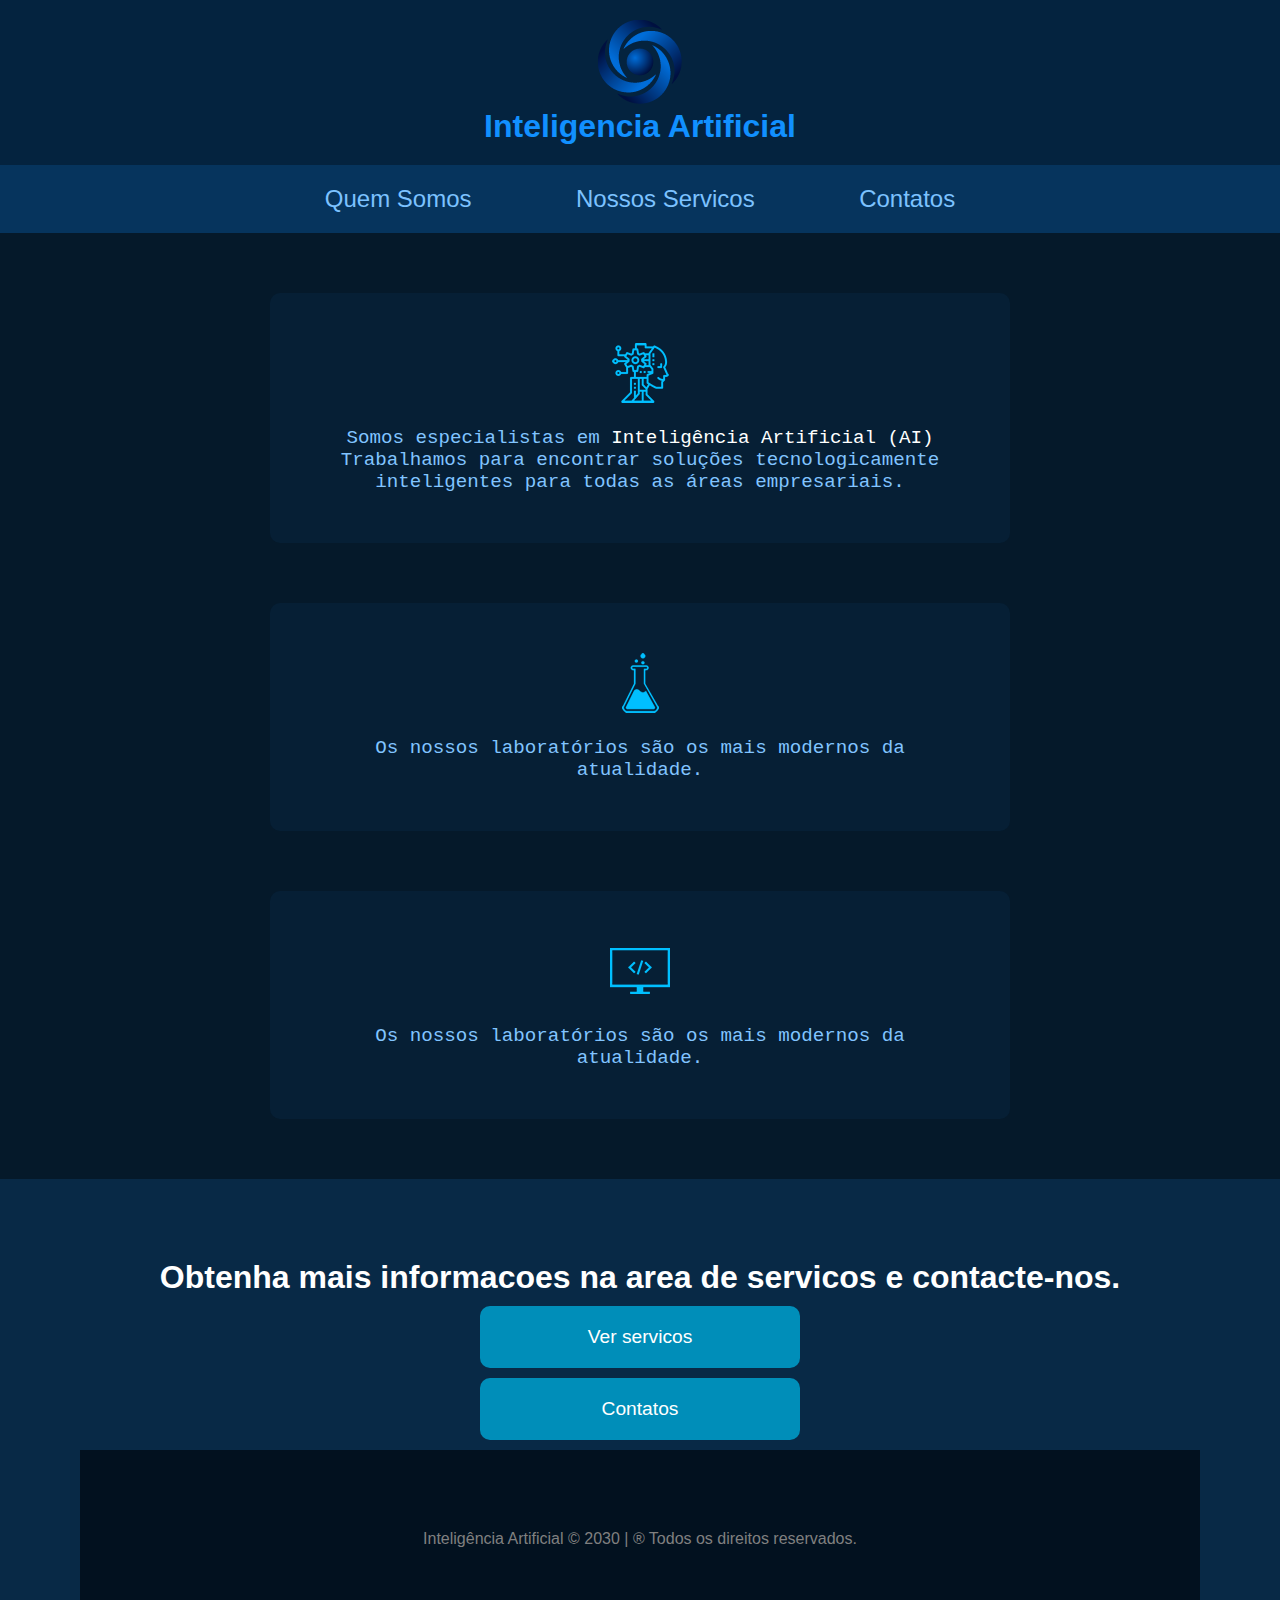
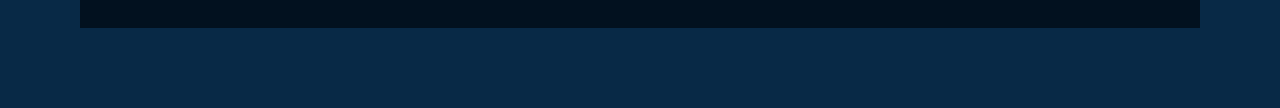
<file: index.html>
<!DOCTYPE html>
<html lang="pt">

<head>
    <meta charset="UTF-8">
    <meta http-equiv="X-UA-Compatible" content="IE=edge">
    <meta name="viewport" content="width=device-width, initial-scale=1.0">
    <title>Inteligência Artificial</title>

    <!-- estilos da pagina -->
    <link rel="stylesheet" href="assets/css/estilos.css">

    <!-- favicon -->
    <link rel="shortcut icon" href="assets/images/logo_empresa.png" type="image/png">
</head>


<body>
    <!-- cabecalho -->

    <header class="container-cabecalho">
        <a href="index.html">
            <img src="assets/images/logo_empresa.png" alt="logo_empresa" title="Inteligencia Artificial">
        </a>
        <h3>Inteligencia Artificial</h3>
    </header>

    <!-- navegacao -->

    <nav class="container-navegacao">
        <a href="index.html">Quem Somos</a>
        <a href="servicos.html">Nossos Servicos</a>
        <a href="contatos.html">Contatos</a>
    </nav>

    <!-- quem somos -->

    <section class="container-quem-somos">
        <article class="servicos">
            <img src="assets/images/icon_ai.png" class="icnone" alt="icone" alt="Inteligencia Artificial">
            <p class="servicos-texto">
                Somos especialistas em <span class="servicos-texto-realce">Inteligência Artificial (AI)</span>
                Trabalhamos para encontrar soluções tecnologicamente inteligentes para todas as áreas empresariais.
            </p>
        </article>

        <article class="servicos">
            <img src="assets/images/icon_lab.png" class="icnone" alt="icone" alt="Laboratorio moderno">
            <p class="servicos-texto">
                Os nossos laboratórios são os mais modernos da atualidade.
            </p>
        </article>

        <article class="servicos">
            <img src="assets/images/icon_computer.png" class="icnone" alt="icone" alt="Programadores experientes">
            <p class="servicos-texto">
                Os nossos laboratórios são os mais modernos da atualidade.
            </p>
        </article>

    </section>

    <!-- ver servicos ou contatos-->

    <section class="container-servicos-contatos">
        <h1>Obtenha mais informacoes na area de servicos e contacte-nos.</h1>
        <div class="botoes-servicos-contatos0">
            <a href="servicos.html">Ver servicos</a>
            <a href="contatos.html">Contatos</a>
        </div>

        <footer>
            Inteligência Artificial &copy; 2030 | &reg; Todos os direitos reservados.
        </footer>

    </section>

</body>

</html>
</file>
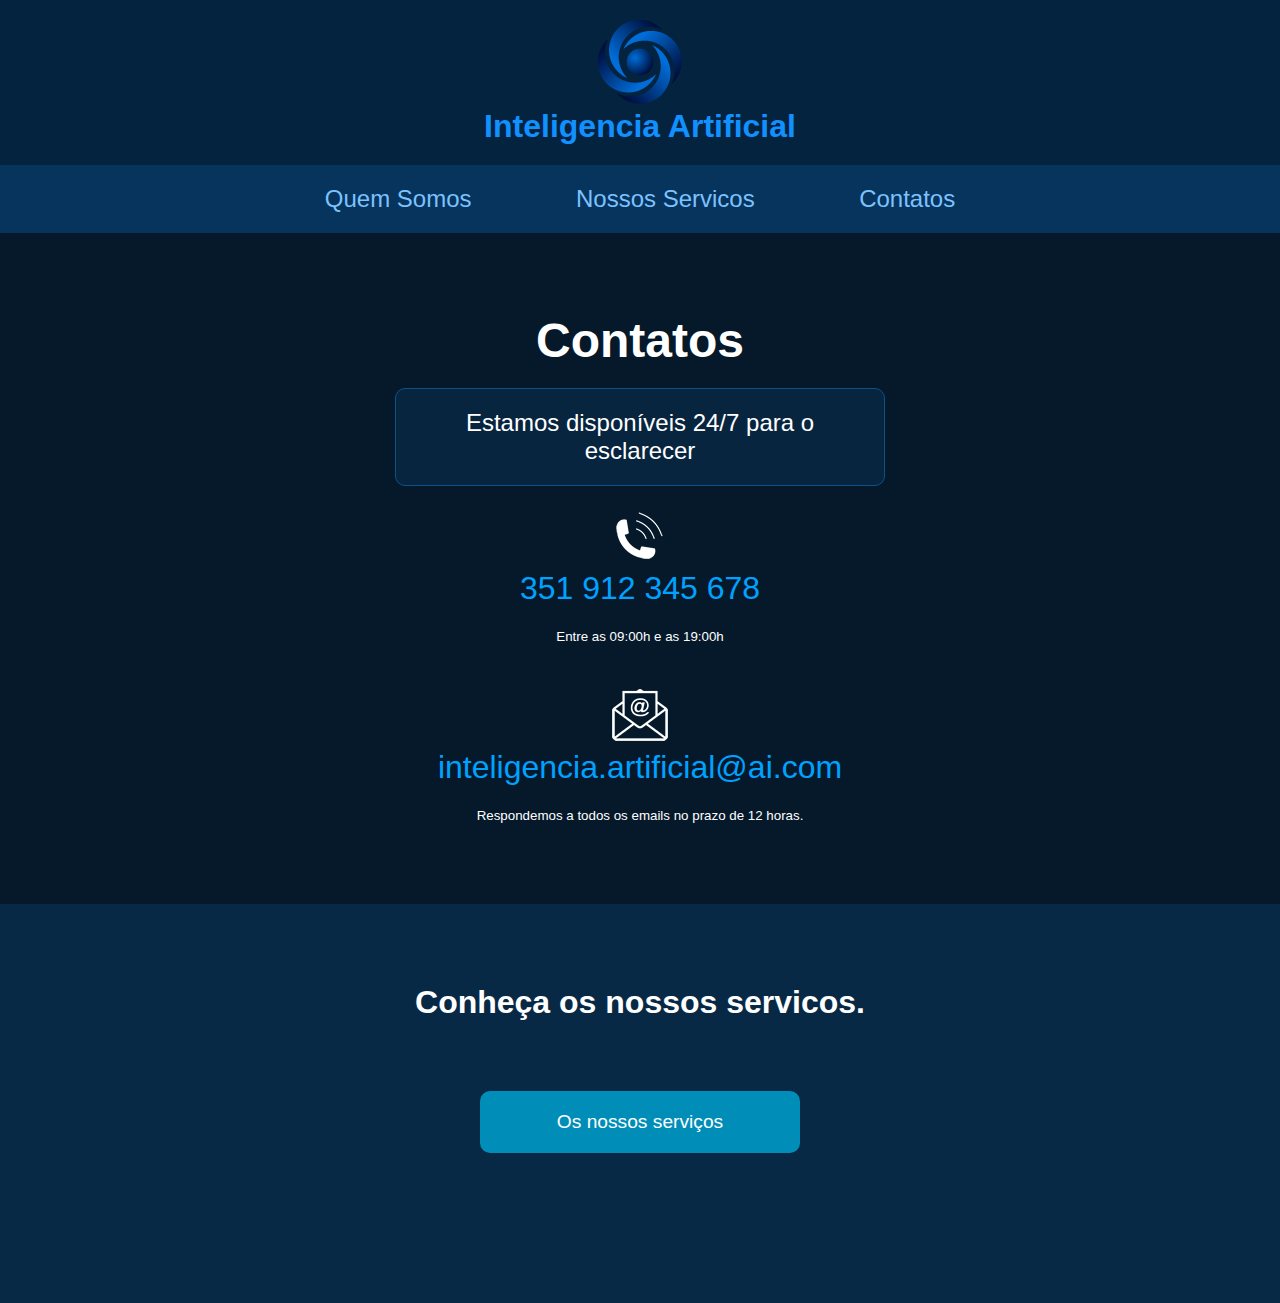
<file: contatos.html>
<!DOCTYPE html>
<html lang="pt">

<head>
    <meta charset="UTF-8">
    <meta http-equiv="X-UA-Compatible" content="IE=edge">
    <meta name="viewport" content="width=device-width, initial-scale=1.0">
    <title>Inteligência Artificial</title>

    <!-- estilos da pagina -->
    <link rel="stylesheet" href="assets/css/estilos.css">

    <!-- favicon -->
    <link rel="shortcut icon" href="assets/images/logo_empresa.png" type="image/png">
</head>


<body>
    <!-- cabecalho -->

    <header class="container-cabecalho">
        <a href="index.html">
            <img src="assets/images/logo_empresa.png" alt="logo_empresa" title="Inteligencia Artificial">
        </a>
        <h3>Inteligencia Artificial</h3>
    </header>

    <!-- navegacao -->

    <nav class="container-navegacao">
        <a href="index.html">Quem Somos</a>
        <a href="servicos.html">Nossos Servicos</a>
        <a href="contatos.html">Contatos</a>
    </nav>

    <!-- contatos -->

    <section class="container-contatos">

        <h1 class="text-center">Contatos</h1>
        <h3 class="text-center">Estamos disponíveis 24/7 para o esclarecer</h3>

        <article class="text-center">
            <img src="assets/images/icon_phone.png" alt="Telefone">
            <a href="tel:351912345678" class="contatos">351 912 345 678</a>
            <small>Entre as 09:00h e as 19:00h</small>
        </article>

        <article class="text-center margin-top-40">
            <img src="assets/images/icon_email.png" alt="Email">
            <a href="mailto:inteligencia.artificial@ai.com" class="contatos">inteligencia.artificial@ai.com</a>
            <small>Respondemos a todos os emails no prazo de 12 horas.</small>
        </article>


    </section>


    <!-- ver servicos ou contatos-->

    <section class="container-servicos-contatos">

        <h1>Conheça os nossos servicos.</h3>

            <div class="botoes-servicos-contatos">
                <a href="servicos.html" class="botao">Os nossos serviços</a>
            </div>

    </section>

</body>

</html>
</file>
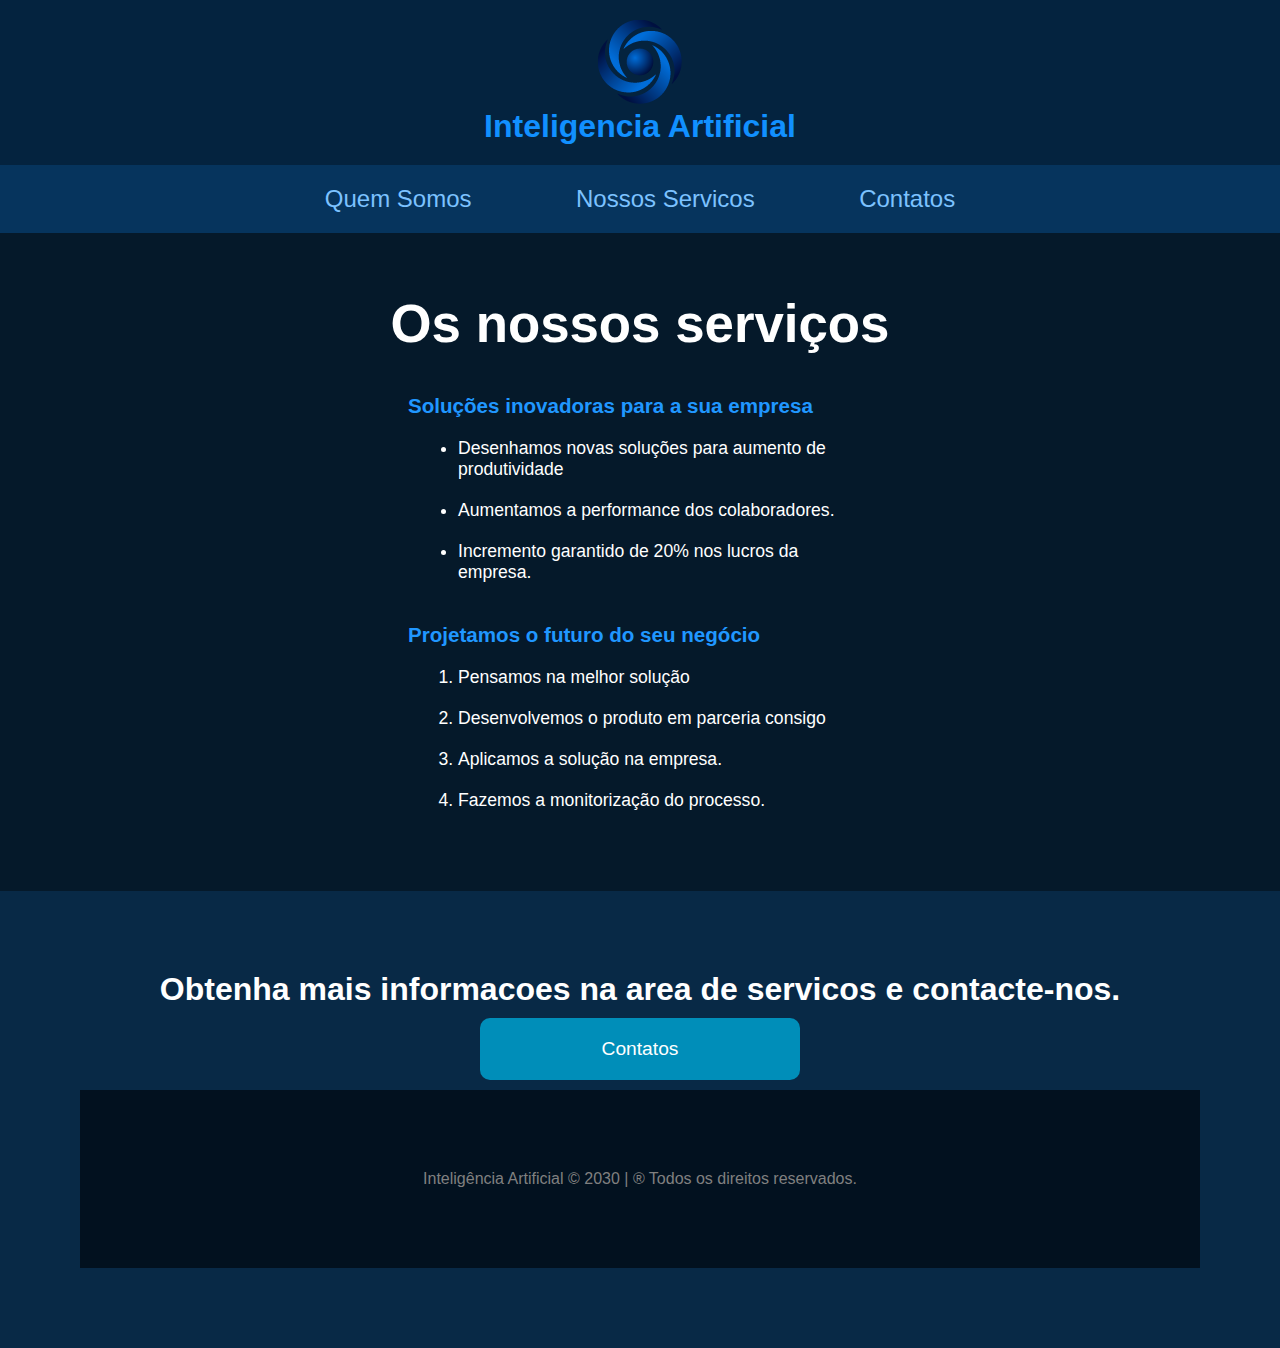
<file: servicos.html>
<!DOCTYPE html>
<html lang="pt">

<head>
    <meta charset="UTF-8">
    <meta http-equiv="X-UA-Compatible" content="IE=edge">
    <meta name="viewport" content="width=device-width, initial-scale=1.0">
    <title>Inteligência Artificial</title>

    <!-- estilos da pagina -->
    <link rel="stylesheet" href="assets/css/estilos.css">

    <!-- favicon -->
    <link rel="shortcut icon" href="assets/images/logo_empresa.png" type="image/png">
</head>


<body>
    <!-- cabecalho -->

    <header class="container-cabecalho">
        <a href="index.html">
            <img src="assets/images/logo_empresa.png" alt="logo_empresa" title="Inteligencia Artificial">
        </a>
        <h3>Inteligencia Artificial</h3>
    </header>

    <!-- navegacao -->

    <nav class="container-navegacao">
        <a href="index.html">Quem Somos</a>
        <a href="servicos.html">Nossos Servicos</a>
        <a href="contatos.html">Contatos</a>
    </nav>

    <!-- servicos -->

    <section class="container-servicos">
        
        <h1 class="text-center">Os nossos serviços</h1>

        <article>
            <h3>Soluções inovadoras para a sua empresa</h3>
            <ul>
                <li>Desenhamos novas soluções para aumento de produtividade</li>
                <li>Aumentamos a performance dos colaboradores.</li>
                <li>Incremento garantido de 20% nos lucros da empresa.</li>
            </ul>
        </article>

        <article>
            <h3>Projetamos o futuro do seu negócio</h3>
            <ol>
                <li>Pensamos na melhor solução</li>
                <li>Desenvolvemos o produto em parceria consigo</li>
                <li>Aplicamos a solução na empresa.</li>
                <li>Fazemos a monitorização do processo.</li>
            </ol>
        </article>

    </section>


    <!-- ver servicos ou contatos-->

    <section class="container-servicos-contatos">
        <h1>Obtenha mais informacoes na area de servicos e contacte-nos.</h1>
        <div class="botoes-servicos-contatos0"> 
            <a href="contatos.html">Contatos</a>
        </div>

        <footer>
            Inteligência Artificial &copy; 2030 | &reg; Todos os direitos reservados.
        </footer>

    </section>

</body>

</html>
</file>
<file: assets/css/estilos.css>
/* estilos da minha pagina */

*{
    margin: 0;
    padding: 0;
}

body{
    font-family: Arial, Helvetica, sans-serif;
    color: white;
}


/* --------------------- */
/* geral */
.text-center{
    text-align: center;
}

.margin-top-40 {
    margin-top: 40px;
}

/* ---------------------- */
.container-cabecalho{
    text-align: center;
    padding: 20px;
    background-color: #04233f;
}

.container-cabecalho h3 {
    font-weight: 600;
    font-size: 2em;
    color: #1190ff;
}

/* ---------------------- */
.container-navegacao{
    text-align: center;
    padding: 20px;
    background-color: #06345d;
}

.container-navegacao a {
    font-size: 1.5em;
    margin: 0px 50px;
    text-decoration: none;
    color: #7cc2ff;
}

.container-navegacao a:hover {
    color: #ffffff;  
}

/* ---------------------- */
.container-quem-somos {
    background-color: #05192a;
    overflow: auto;
}

.container-quem-somos .servicos {
    float: center;
    margin: 60px auto;
    background-color: #061f35;
    width: 50%;
    padding: 50px;
    border-radius: 10px;
    text-align: center;
}

.container-quem-somos .servicos .icone {
    margin-bottom: 10px;
}

.container-quem-somos .servicos-texto {
    font-family: 'Courier New', Courier, monospace;
    margin-top: 20px;
    font-size: 1.2em;
    color: #81c4ff;
}

.container-quem-somos .servicos-texto-realce {
    color: white;
    font-size: bold;
}

/* ----------------------- */
.container-servicos-contatos {
    background-color: #082946;
    padding: 80px;
    text-align: center;
}

.container-servicos-contatos .botoes-servicos-contatos {
    padding: 60px;
    text-align: center;
}

.container-servicos-contatos a {
    display: block;
    max-width: 200px;
    text-decoration: none;
    font-size: 1.2em;
    background-color: #008eb9;
    color: white;
    padding: 20px 60px;
    margin: 10px auto;
    border-radius: 10px;
}

.container-servicos-contatos a:hover {
    background-color: white;
    color: black;
}

/* ---------------------- */
.container-servicos {
    background-color: #05192a;
    font-size: 1.1em;
    padding: 60px;
    overflow: auto;
}

.container-servicos h1 {
    font-size: 3em;
    color:white;
    margin-bottom: 20px;
}

.container-servicos h3 {
    color:#2097ff;
    padding: 20px 0;
}

.container-servicos article {
    width: 40%;
    margin: auto;
    float: center;
}

.container-servicos li {
    margin-bottom: 20px;
    margin-left: 50px;
    color: white;
}

/* ---------------------- */
.container-contatos {
    background-color:#05192a;
    padding: 80px;
}

.container-contatos h1 {
    font-size: 3em;
    color:white;
    margin-bottom: 20px;
}

.container-contatos h3 {
    font-size: 1.5em;
    font-weight: 100;
    width: 40%;
    margin: auto;
    color:white;
    margin-bottom: 20px;
    border: 1px solid #105088;
    background-color:#08253f;
    border-radius: 10px;
    padding: 20px;
}

.container-contatos .contatos {
    display: block;
    font-size: 2em;
    text-decoration: none;
    color: #00a2ff;
    margin-bottom: 20px;
}


/* ---------------------- */
footer {
    text-align: center;
    padding: 80px;
    background-color: #02111f;
    color: gray;
}
</file>
